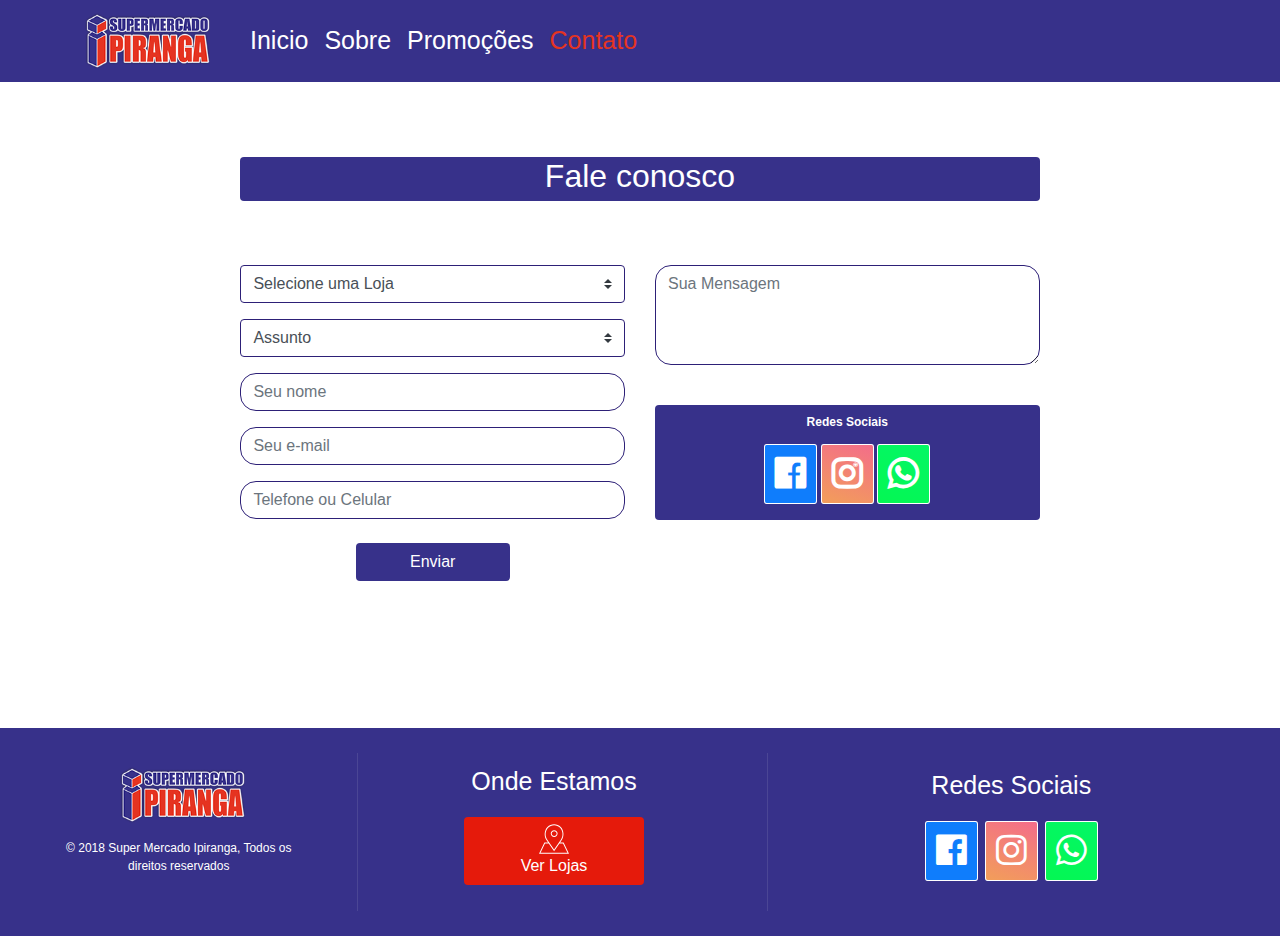
<file: contato.html>
<!doctype html>
<html lang="pt-br">

<head>
   <!-- Required meta tags -->
   <meta charset="utf-8">
   <meta name="viewport" content="width=device-width, initial-scale=1, shrink-to-fit=no">
   <link rel="shortcut icon" href="images/favicon.ico">
   <link rel="stylesheet" href="css/style.css">
   <!-- Social Midia CSS !-->
   <link href="fwa/css/all.css" rel="stylesheet">
   <!-- Bootstrap CSS -->
   <link rel="stylesheet" href="css/bootstrap.css">

   <title>Super Mercado Ipiranga</title>
</head>

<body>
   <header>
      <nav class="navbar navbar-expand-lg navbar-dark bg-ipiranga">

         <div class="container">

            <a class="navbar-brand" href="index.html">
               <img class="mr-3" src="images/ipiranga.png" width="125" height="56" alt="Logo Ipiranga">
            </a>
            <button class="navbar-toggler" type="button" data-toggle="collapse" data-target="#navbarNavDropdown"
               aria-controls="navbarNavDropdown" aria-expanded="false" aria-label="Toggle navigation">
               <span class="navbar-toggler-icon"></span>
            </button>
            <div class="collapse navbar-collapse" id="navbarNavDropdown">
               <ul class="navbar-nav mr-auto mr-3">
                  <li class="nav-item">
                     <a class="nav-link stylelink" href="index.html">Inicio</a>
                  </li>
                  <li class="nav-item">
                     <a class="nav-link stylelink" href="sobre.html">Sobre</a>
                  </li>
                  <li class="nav-item">
                     <a class="nav-link stylelink" href="produtos.html">Promoções</a>
                  </li>
                  <li class="nav-item">
                     <a class="nav-link stylelink ativado" href="contato.html">Contato
                        <span class="sr-only">(current)</span>
                     </a>
                  </li>
               </ul>

            </div>
         </div>
      </nav>
   </header>

   <main>
 
      <div class="container contact-form contatocontainer">
         <form method="post" class="center">
            <h2 class="bg-ipiranga rounded text-white">Fale conosco</h2>
            <div class="row">

               <div class="col-md-6">
                  
                  <div class="form-group">
                     <select class="custom-select mb-3 bcontato">
                  <option selected>Selecione uma Loja</option>
                  <option value="1">Loja 1</option>
                  <option value="2">Loja 2</option>
                  </select>
                     <select class="custom-select mb-3 bcontato">
                  <option selected>Assunto</option>
                  <option value="1">Vaga de emprego</option>
                  <option value="2">Reclamação</option>
                  <option value="3">Elogio</option>
                  <option value="4">Comentário</option>
                  <option value="5">Sujestão</option>
                  <option value="6">Outro</option>
                  </select>
                     <input type="text" name="txtName" class="form-control bcontato" placeholder="Seu nome" value="" />
                  </div>
                  <div class="form-group">
                     <input type="text" name="txtEmail" class="form-control bcontato" placeholder="Seu e-mail" value="" />
                  </div>
                  <div class="form-group">
                     <input type="text" name="txtPhone" class="form-control bcontato" placeholder="Telefone ou Celular" value="" />
                  </div>
                   <div class="form-group mt-4 d-flex align-content-center justify-content-center">
                     <input type="submit" name="btnSubmit" class="btnContacto btn bg-ipiranga d-none d-md-block" value="Enviar" />
                  </div>
               </div>
               <div class="col-md-6">
                  <div class="form-group">
                     <textarea name="txtMsg" class="form-control bcontato" placeholder="Sua Mensagem" style="width: 100%; height: 100px;"></textarea>
                  </div>
                  <div class="form-group mt-4 d-flex align-content-center justify-content-center">
                     <input type="submit" name="btnSubmit" class="btnContacto btn bg-ipiranga d-md-none" value="Enviar" />
                  </div>
            <div class="col pb-3 badge bg-ipiranga">
                  <p class="text-center mt-2">Redes Sociais</p>
                  <a href="https://www.facebook.com/sup.ipiranga.7"><i class="cfb fb fab fa-facebook"></i></a>
                  <a href="https://www.instagram.com/superipiranga/"><i class="cig ig fab fa-instagram"></i></a>
                  <a href="https://web.whatsapp.com/"><i class="cwp wp fab fa-whatsapp"></i></a>
            </div>
               </div>
            </div>
         </form>
      </div>

   </main>

  <footer class="footer-bs bg-ipirangaf">
      <div class="row">
         <div class="col-md-3 footer-brand animated fadeInLeft">
            <img class="ml-2 mt-md-1" src="images/ipiranga.png" width="125" height="56" alt="Logo Ipiranga">
            <p></p>
            <p class="text-white">© 2018 Super Mercado Ipiranga, Todos os direitos reservados</p>
         </div>
         <div class="col-md-4 footer-nav animated fadeInUp ml-4">
            <!-- Button trigger modal -->
            <p class="mr-3 text-white">Onde Estamos</p>
            <div class="btn btn-modal mr-3 mb-3" data-toggle="modal" data-target="#exampleModal">
               <img class="location" src="images/placeholder.svg" alt="">
               <br>
               <a class="text-white mt-2">Ver Lojas</a>
            </div>

            <!-- Modal -->
            <div class="modal fade" id="exampleModal" tabindex="-1" role="dialog" aria-labelledby="exampleModalLabel"
               aria-hidden="true">
               <div class="modal-dialog" role="document">
                  <div class="modal-content">
                     <div class="modal-header">
                        <h5 class="modal-title" id="exampleModalLabel">Onde Estamos</h5>
                        <button type="button" class="close" data-dismiss="modal" aria-label="Close">
                           <span aria-hidden="true">&times;</span>
                        </button>
                     </div>
                     <div class="modal-body">
                        <p>Loja 1</p>
                        <iframe class="iframeajuste" src="https://www.google.com/maps/embed?pb=!1m18!1m12!1m3!1d3714.6803652713897!2d-48.48634268552607!3d-21.402486685797143!2m3!1f0!2f0!3f0!3m2!1i1024!2i768!4f13.1!3m3!1m2!1s0x94b9394e72493fa7%3A0x3ea25742bf2ecb79!2sSupermercados+Ipiranga+Loja+1!5e0!3m2!1spt-BR!2sbr!4v1541342935214"
                           allowfullscreen></iframe>
                        <br>
                        <p>Loja 2</p>
                        <iframe class="iframeajuste" src="https://www.google.com/maps/embed?pb=!1m18!1m12!1m3!1d3714.4571530385924!2d-48.511605685525815!3d-21.411268985792407!2m3!1f0!2f0!3f0!3m2!1i1024!2i768!4f13.1!3m3!1m2!1s0x94b939700936e073%3A0x4e4698960a86eb92!2sSupermercado+Ipiranga+Loja+2!5e0!3m2!1spt-BR!2sbr!4v1541348981637"
                           allowfullscreen></iframe>
                     </div>
                     <div class="modal-footer">

                        <button type="button" class="btn btn-sm btn-outline-dark" data-dismiss="modal">Fechar</button>
                     </div>
                  </div>
               </div>
            </div>
         </div>
                  <div class="col footer-nav">
                  <p class="text-center text-white mt-1">Redes Sociais</p>
                  <a href="https://www.facebook.com/sup.ipiranga.7"><i class="cfb fb fab fa-facebook"></i></a>
                  <a href="https://www.instagram.com/superipiranga/"><i class="cig ig fab fa-instagram"></i></a>
                  <a href="https://web.whatsapp.com/"><i class="cwp wp fab fa-whatsapp"></i></a>
         </div>
      </div>
   </footer>
   <!-- Optional JavaScript -->
   <!-- jQuery first, then Popper.js, then Bootstrap JS -->
   <script src="https://code.jquery.com/jquery-3.3.1.slim.min.js" integrity="sha384-q8i/X+965DzO0rT7abK41JStQIAqVgRVzpbzo5smXKp4YfRvH+8abtTE1Pi6jizo"
      crossorigin="anonymous"></script>
   <script src="https://cdnjs.cloudflare.com/ajax/libs/popper.js/1.14.3/umd/popper.min.js" integrity="sha384-ZMP7rVo3mIykV+2+9J3UJ46jBk0WLaUAdn689aCwoqbBJiSnjAK/l8WvCWPIPm49"
      crossorigin="anonymous"></script>
   <script src="js/bootstrap.min.js"></script>
</body>

</html>
</file>
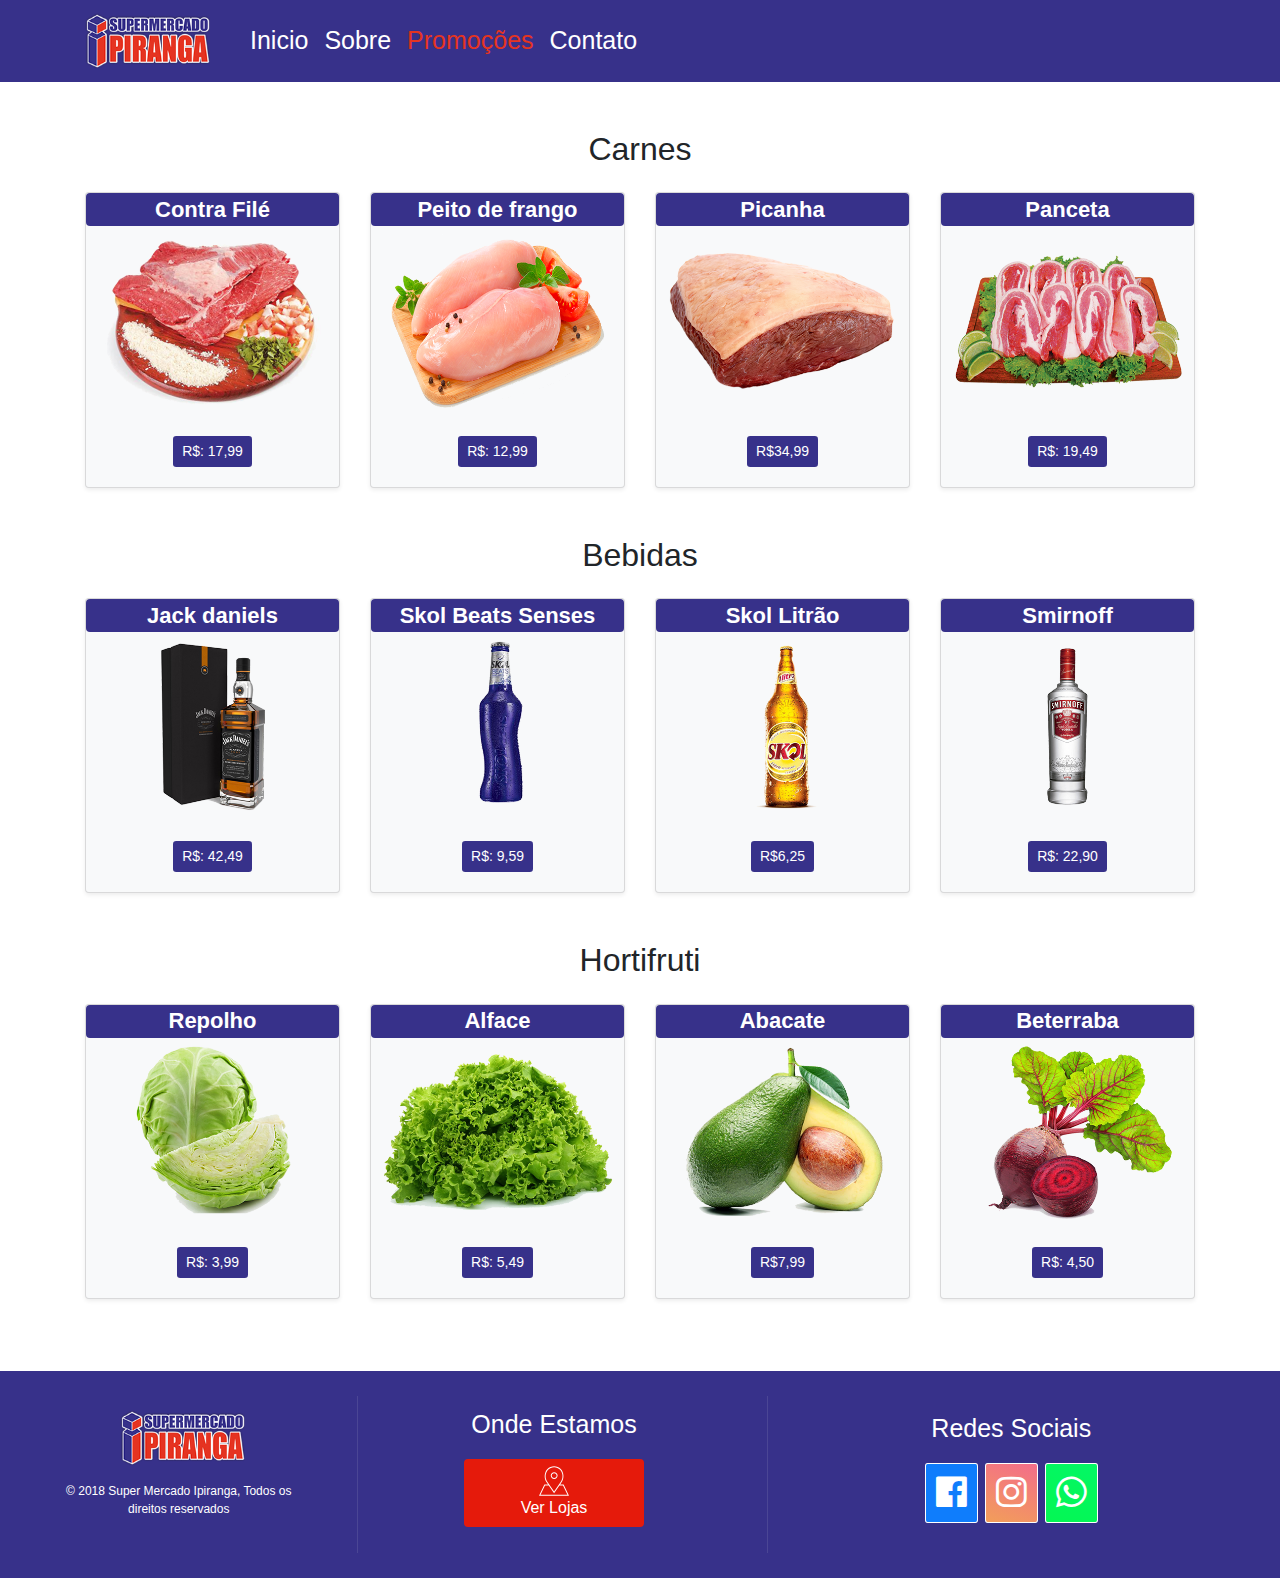
<file: produtos.html>
<!DOCTYPE html>
<html lang="pt-br">

<head>
   <!-- Required meta tags -->
   <meta charset="utf-8">
   <meta name="viewport" content="width=device-width, initial-scale=1, shrink-to-fit=no">
   <link rel="shortcut icon" href="images/favicon.ico">
   <link rel="stylesheet" href="css/style.css">
   <!-- Social Midia CSS !-->
   <link href="fwa/css/all.css" rel="stylesheet">
   <!-- Bootstrap CSS -->
   <link rel="stylesheet" href="css/bootstrap.css">

   <title>Super Mercado Ipiranga</title>
</head>

<body>
   <header>
      <nav class="navbar navbar-expand-lg navbar-dark bg-ipiranga">

         <div class="container">

            <a class="navbar-brand" href="index.html">
               <img class="mr-3" src="images/ipiranga.png" width="125" height="56" alt="Logo Ipiranga">
            </a>
            <button class="navbar-toggler" type="button" data-toggle="collapse" data-target="#navbarNavDropdown"
               aria-controls="navbarNavDropdown" aria-expanded="false" aria-label="Toggle navigation">
               <span class="navbar-toggler-icon"></span>
            </button>
            <div class="collapse navbar-collapse" id="navbarNavDropdown">
               <ul class="navbar-nav mr-auto mr-3">
                  <li class="nav-item">
                     <a class="nav-link stylelink" href="index.html">Inicio</a>
                  </li>
                  <li class="nav-item">
                     <a class="nav-link stylelink" href="sobre.html">Sobre</a>
                  </li>
                  <li class="nav-item">
                     <a class="nav-link stylelink ativado" href="produtos.html">Promoções
                        <span class="sr-only">(current)</span>
                     </a>
                  </li>
                  <li class="nav-item">
                     <a class="nav-link stylelink" href="contato.html">Contato</a>
                  </li>
               </ul>

            </div>
         </div>
      </nav>
   </header>

   <main>
      <div class="album py-5">
         <div class="container">

            <h2 class="text-center mb-4">Carnes</h2>
            <div class="row">
               <div class="col-12 col-md-6 col-lg-3">
                  <div class="card mb-4 shadow-sm bg-light">
                     <span class="badge bg-ipiranga nomeProduto">Contra Filé</span>
                     <img class="card-img-top" src="images/contra-file.png" alt="Card image cap">
                     <div class="card-body">
                        <div class="d-flex justify-content-center align-items-center">
                           <div class="btn-group">
                              <button type="button" class="btn btn-sm bg-ipiranga btnCard">R$: 17,99</button>
                           </div>
                        </div>
                     </div>
                  </div>
               </div>
               <div class="col-12 col-md-6 col-lg-3">
                  <div class="card mb-4 shadow-sm bg-light">
                     <span class="badge bg-ipiranga nomeProduto">Peito de frango</span>
                     <img class="card-img-top" src="images/peito-frango.png" alt="Card image cap">
                     <div class="card-body">
                        <div class="d-flex justify-content-center align-items-center">
                           <div class="btn-group">
                              <button type="button" class="btn btn-sm bg-ipiranga btnCard">R$: 12,99</button>
                           </div>
                        </div>
                     </div>
                  </div>
               </div>
               <div class="col-12 col-md-6 col-lg-3">
                  <div class="card mb-4 shadow-sm bg-light">
                     <span class="badge bg-ipiranga nomeProduto">Picanha</span>
                     <img class="card-img-top" src="images/picanha.png" alt="Card image cap">
                     <div class="card-body">
                        <div class="d-flex justify-content-center align-items-center">
                           <div class="btn-group">
                              <button type="button" class="btn btn-sm bg-ipiranga btnCard">R$34,99</button>
                           </div>
                        </div>
                     </div>
                  </div>
               </div>
               <div class="col-12 col-md-6 col-lg-3">
                  <div class="card mb-4 shadow-sm bg-light">
                     <span class="badge bg-ipiranga nomeProduto">Panceta</span>
                     <img class="card-img-top" src="images/panceta.png" alt="Card image cap">
                     <div class="card-body">
                        <div class="d-flex justify-content-center align-items-center">
                           <div class="btn-group">
                              <button type="button" class="btn btn-sm bg-ipiranga btnCard">R$: 19,49</button>
                           </div>
                        </div>
                     </div>
                  </div>
               </div>
            </div>

            <h2 class="text-center mb-4 mt-4">Bebidas</h2>
            <div class="row">
               <div class="col-12 col-md-6 col-lg-3">
                  <div class="card mb-4 shadow-sm bg-light">
                     <span class="badge bg-ipiranga nomeProduto">Jack daniels</span>
                     <img class="card-img-top" src="images/jack-daniels.png" alt="Card image cap">
                     <div class="card-body">
                        <div class="d-flex justify-content-center align-items-center">
                           <div class="btn-group">
                              <button type="button" class="btn btn-sm bg-ipiranga btnCard">R$: 42,49</button>
                           </div>
                        </div>
                     </div>
                  </div>
               </div>
               <div class="col-12 col-md-6 col-lg-3">
                  <div class="card mb-4 shadow-sm bg-light">
                     <span class="badge bg-ipiranga nomeProduto">Skol Beats Senses</span>
                     <img class="card-img-top" src="images/skol-beats.png" alt="Card image cap">
                     <div class="card-body">
                        <div class="d-flex justify-content-center align-items-center">
                           <div class="btn-group">
                              <button type="button" class="btn btn-sm bg-ipiranga btnCard">R$: 9,59</button>
                           </div>
                        </div>
                     </div>
                  </div>
               </div>
               <div class="col-12 col-md-6 col-lg-3">
                  <div class="card mb-4 shadow-sm bg-light">
                     <span class="badge bg-ipiranga nomeProduto">Skol Litrão</span>
                     <img class="card-img-top" src="images/skol-1l.png" alt="Card image cap">
                     <div class="card-body">
                        <div class="d-flex justify-content-center align-items-center">
                           <div class="btn-group">
                              <button type="button" class="btn btn-sm bg-ipiranga btnCard">R$6,25</button>
                           </div>
                        </div>
                     </div>
                  </div>
               </div>
               <div class="col-12 col-md-6 col-lg-3">
                  <div class="card mb-4 shadow-sm bg-light">
                     <span class="badge bg-ipiranga nomeProduto">Smirnoff</span>
                     <img class="card-img-top" src="images/smirnoff.png" alt="Card image cap">
                     <div class="card-body">
                        <div class="d-flex justify-content-center align-items-center">
                           <div class="btn-group">
                              <button type="button" class="btn btn-sm bg-ipiranga btnCard">R$: 22,90</button>
                           </div>
                        </div>
                     </div>
                  </div>
               </div>
            </div>

            <h2 class="text-center mb-4 mt-4">Hortifruti</h2>
            <div class="row">
               <div class="col-12 col-md-6 col-lg-3">
                  <div class="card mb-4 shadow-sm bg-light">
                     <span class="badge bg-ipiranga nomeProduto">Repolho</span>
                     <img class="card-img-top" src="images/repolho.png" alt="Card image cap">
                     <div class="card-body">
                        <div class="d-flex justify-content-center align-items-center">
                           <div class="btn-group">
                              <button type="button" class="btn btn-sm bg-ipiranga btnCard">R$: 3,99</button>
                           </div>
                        </div>
                     </div>
                  </div>
               </div>
               <div class="col-12 col-md-6 col-lg-3">
                  <div class="card mb-4 shadow-sm bg-light">
                     <span class="badge bg-ipiranga nomeProduto">Alface</span>
                     <img class="card-img-top" src="images/alface.png" alt="Card image cap">
                     <div class="card-body">
                        <div class="d-flex justify-content-center align-items-center">
                           <div class="btn-group">
                              <button type="button" class="btn btn-sm bg-ipiranga btnCard">R$: 5,49</button>
                           </div>
                        </div>
                     </div>
                  </div>
               </div>
               <div class="col-12 col-md-6 col-lg-3">
                  <div class="card mb-4 shadow-sm bg-light">
                     <span class="badge bg-ipiranga nomeProduto">Abacate</span>
                     <img class="card-img-top" src="images/abacate.png" alt="Card image cap">
                     <div class="card-body">
                        <div class="d-flex justify-content-center align-items-center">
                           <div class="btn-group">
                              <button type="button" class="btn btn-sm bg-ipiranga btnCard">R$7,99</button>
                           </div>
                        </div>
                     </div>
                  </div>
               </div>
               <div class="col-12 col-md-6 col-lg-3">
                  <div class="card mb-4 shadow-sm bg-light">
                     <span class="badge bg-ipiranga nomeProduto">Beterraba</span>
                     <img class="card-img-top" src="images/beterraba.png" alt="Card image cap">
                     <div class="card-body">
                        <div class="d-flex justify-content-center align-items-center">
                           <div class="btn-group">
                              <button type="button" class="btn btn-sm bg-ipiranga btnCard">R$: 4,50</button>
                           </div>
                        </div>
                     </div>
                  </div>
               </div>
            </div>
         </div>
      </div>
   </main>

 <footer class="footer-bs bg-ipirangaf">
      <div class="row">
         <div class="col-md-3 footer-brand animated fadeInLeft">
            <img class="ml-2 mt-md-1" src="images/ipiranga.png" width="125" height="56" alt="Logo Ipiranga">
            <p></p>
            <p class="text-white">© 2018 Super Mercado Ipiranga, Todos os direitos reservados</p>
         </div>
         <div class="col-md-4 footer-nav animated fadeInUp ml-4">
            <!-- Button trigger modal -->
            <p class="mr-3 text-white">Onde Estamos</p>
            <div class="btn btn-modal mr-3 mb-3" data-toggle="modal" data-target="#exampleModal">
               <img class="location" src="images/placeholder.svg" alt="">
               <br>
               <a class="text-white mt-2">Ver Lojas</a>
            </div>

            <!-- Modal -->
            <div class="modal fade" id="exampleModal" tabindex="-1" role="dialog" aria-labelledby="exampleModalLabel"
               aria-hidden="true">
               <div class="modal-dialog" role="document">
                  <div class="modal-content">
                     <div class="modal-header">
                        <h5 class="modal-title" id="exampleModalLabel">Onde Estamos</h5>
                        <button type="button" class="close" data-dismiss="modal" aria-label="Close">
                           <span aria-hidden="true">&times;</span>
                        </button>
                     </div>
                     <div class="modal-body">
                        <p>Loja 1</p>
                        <iframe class="iframeajuste" src="https://www.google.com/maps/embed?pb=!1m18!1m12!1m3!1d3714.6803652713897!2d-48.48634268552607!3d-21.402486685797143!2m3!1f0!2f0!3f0!3m2!1i1024!2i768!4f13.1!3m3!1m2!1s0x94b9394e72493fa7%3A0x3ea25742bf2ecb79!2sSupermercados+Ipiranga+Loja+1!5e0!3m2!1spt-BR!2sbr!4v1541342935214"
                           allowfullscreen></iframe>
                        <br>
                        <p>Loja 2</p>
                        <iframe class="iframeajuste" src="https://www.google.com/maps/embed?pb=!1m18!1m12!1m3!1d3714.4571530385924!2d-48.511605685525815!3d-21.411268985792407!2m3!1f0!2f0!3f0!3m2!1i1024!2i768!4f13.1!3m3!1m2!1s0x94b939700936e073%3A0x4e4698960a86eb92!2sSupermercado+Ipiranga+Loja+2!5e0!3m2!1spt-BR!2sbr!4v1541348981637"
                           allowfullscreen></iframe>
                     </div>
                     <div class="modal-footer">

                        <button type="button" class="btn btn-sm btn-outline-dark" data-dismiss="modal">Fechar</button>
                     </div>
                  </div>
               </div>
            </div>
         </div>
                  <div class="col footer-nav">
                  <p class="text-center text-white mt-1">Redes Sociais</p>
                  <a href="https://www.facebook.com/sup.ipiranga.7"><i class="cfb fb fab fa-facebook"></i></a>
                  <a href="https://www.instagram.com/superipiranga/"><i class="cig ig fab fa-instagram"></i></a>
                  <a href="https://web.whatsapp.com/"><i class="cwp wp fab fa-whatsapp"></i></a>
         </div>
      </div>
   </footer>
   
   <!-- Optional JavaScript -->
   <!-- jQuery first, then Popper.js, then Bootstrap JS -->
   <script src="https://code.jquery.com/jquery-3.3.1.slim.min.js" integrity="sha384-q8i/X+965DzO0rT7abK41JStQIAqVgRVzpbzo5smXKp4YfRvH+8abtTE1Pi6jizo"
      crossorigin="anonymous"></script>
   <script src="https://cdnjs.cloudflare.com/ajax/libs/popper.js/1.14.3/umd/popper.min.js" integrity="sha384-ZMP7rVo3mIykV+2+9J3UJ46jBk0WLaUAdn689aCwoqbBJiSnjAK/l8WvCWPIPm49"
      crossorigin="anonymous"></script>
   <script src="js/bootstrap.min.js"></script>
</body>

</html>
</file>
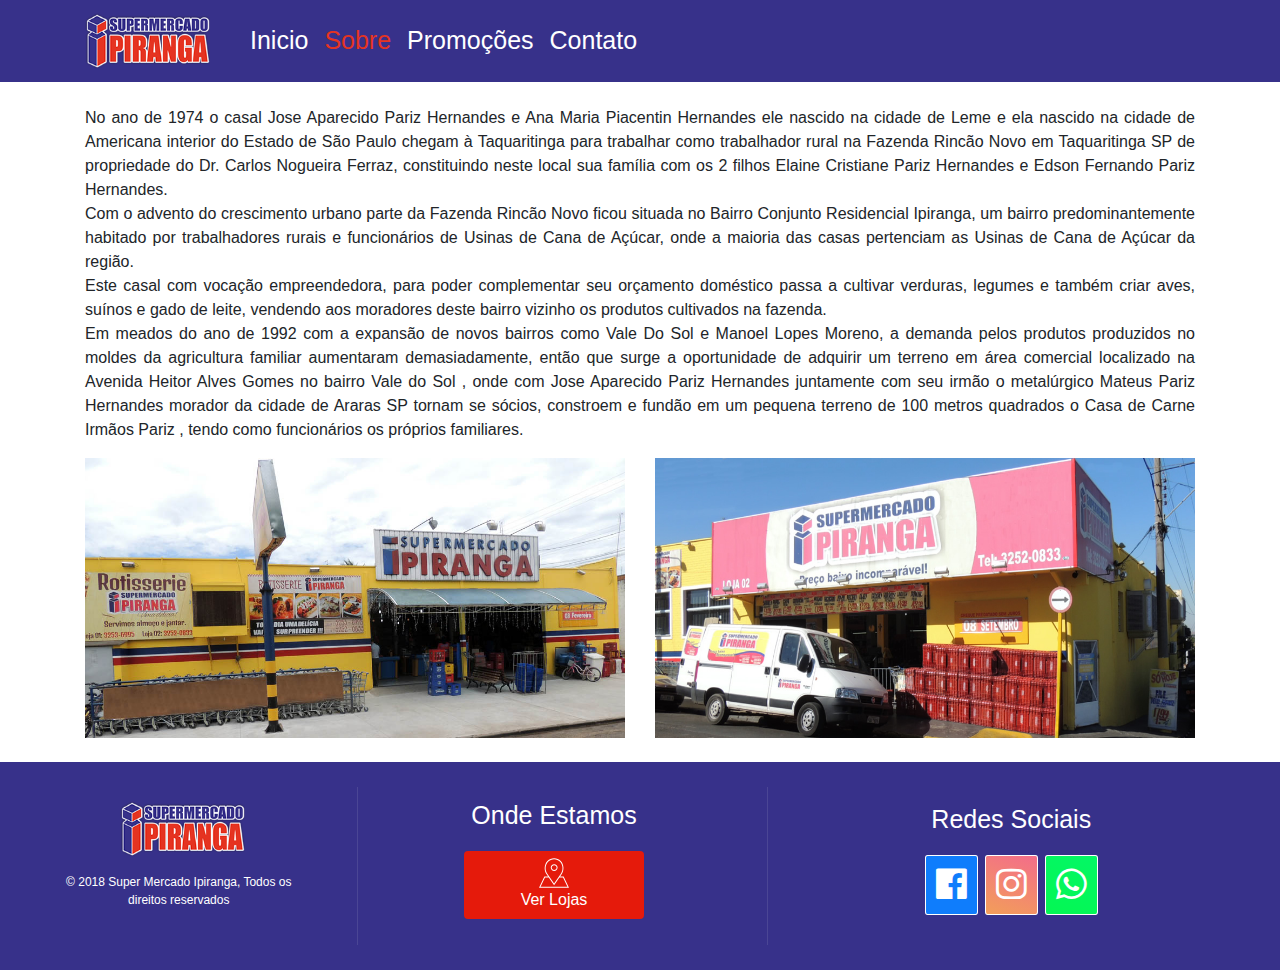
<file: sobre.html>
<!DOCTYPE html>
<html lang="pt-br">

<head>
   <!-- Required meta tags -->
   <meta charset="utf-8">
   <meta name="viewport" content="width=device-width, initial-scale=1, shrink-to-fit=no">
   <link rel="shortcut icon" href="images/favicon.ico">
   <link rel="stylesheet" href="css/style.css">
   <!-- Social Midia CSS !-->
   <link href="fwa/css/all.css" rel="stylesheet">
   <!-- Bootstrap CSS -->
   <link rel="stylesheet" href="css/bootstrap.css">

   <title>Super Mercado Ipiranga</title>
</head>

<body>
   <header>
      <nav class="navbar navbar-expand-lg navbar-dark bg-ipiranga">

         <div class="container">

            <a class="navbar-brand" href="index.html">
               <img class="mr-3" src="images/ipiranga.png" width="125" height="56" alt="Logo Ipiranga">
            </a>
            <button class="navbar-toggler" type="button" data-toggle="collapse" data-target="#navbarNavDropdown"
               aria-controls="navbarNavDropdown" aria-expanded="false" aria-label="Toggle navigation">
               <span class="navbar-toggler-icon"></span>
            </button>
            <div class="collapse navbar-collapse" id="navbarNavDropdown">
               <ul class="navbar-nav mr-auto mr-3">
                  <li class="nav-item">
                     <a class="nav-link stylelink" href="index.html">Inicio</a>
                  </li>
                  <li class="nav-item">
                     <a class="nav-link stylelink ativado" href="sobre.html">Sobre
                        <span class="sr-only">(current)</span>
                     </a>
                  </li>
                  <li class="nav-item">
                     <a class="nav-link stylelink" href="produtos.html">Promoções</a>
                  </li>
                  <li class="nav-item">
                     <a class="nav-link stylelink" href="contato.html">Contato</a>
                  </li>
               </ul>

            </div>
         </div>
      </nav>
   </header>

   <main class="container mt-4 mb-4">

      <div class="row">
         <div class="col-12 col-md-12 col-lg-12 col-xl-12 text-justify">
            No ano de 1974 o casal Jose Aparecido Pariz Hernandes e Ana Maria Piacentin Hernandes ele
            nascido na cidade de Leme e ela
            nascido na cidade de Americana interior do Estado de São Paulo chegam à Taquaritinga para
            trabalhar como trabalhador
            rural na Fazenda Rincão Novo em Taquaritinga SP de propriedade do Dr. Carlos Nogueira Ferraz,
            constituindo neste
            local sua família com os 2 filhos Elaine Cristiane Pariz Hernandes e Edson Fernando Pariz
            Hernandes. <br>
            Com o advento do crescimento urbano parte da Fazenda Rincão Novo ficou situada no Bairro Conjunto
            Residencial
            Ipiranga, um
            bairro predominantemente habitado por trabalhadores rurais e funcionários de Usinas de Cana de
            Açúcar, onde a
            maioria das casas pertenciam as Usinas de Cana de Açúcar da região. <br> Este casal com vocação
            empreendedora, para
            poder complementar seu orçamento doméstico passa a cultivar verduras, legumes e também criar
            aves, suínos e gado
            de leite, vendendo aos moradores deste bairro vizinho os produtos cultivados na fazenda.<br> Em
            meados do ano de
            1992 com a expansão de novos bairros como Vale Do Sol e Manoel Lopes Moreno, a demanda pelos
            produtos produzidos
            no moldes da agricultura familiar aumentaram demasiadamente, então que surge a oportunidade de
            adquirir um terreno
            em área comercial localizado na Avenida Heitor Alves Gomes no bairro Vale do Sol , onde com
            Jose Aparecido Pariz
            Hernandes juntamente com seu irmão o metalúrgico Mateus Pariz Hernandes morador da cidade de
            Araras SP tornam
            se sócios, constroem e fundão em um pequena terreno de 100 metros quadrados o Casa de Carne
            Irmãos Pariz , tendo
            como funcionários os próprios familiares.
         </div>
      </div>
      <div class="row">
         <div class="col-12 col-md-12 col-lg-6 col-xl-6 mt-3">
            <img class="img-fluid imgSobre" src="images/Loja01.jpg" alt="Loja Ipiranga">
         </div>

         <div class="col-12 col-md-12 col-lg-6 col-xl-6 mt-3">
            <img class="img-fluid imgSobre" src="images/Loja02.jpg" alt="Loja Ipiranga">
         </div>
      </div>

   </main>

<footer class="footer-bs bg-ipirangaf">
      <div class="row">
         <div class="col-md-3 footer-brand animated fadeInLeft">
            <img class="ml-2 mt-md-1" src="images/ipiranga.png" width="125" height="56" alt="Logo Ipiranga">
            <p></p>
            <p class="text-white">© 2018 Super Mercado Ipiranga, Todos os direitos reservados</p>
         </div>
         <div class="col-md-4 footer-nav animated fadeInUp ml-4">
            <!-- Button trigger modal -->
            <p class="mr-3 text-white">Onde Estamos</p>
            <div class="btn btn-modal mr-3 mb-3" data-toggle="modal" data-target="#exampleModal">
               <img class="location" src="images/placeholder.svg" alt="">
               <br>
               <a class="text-white mt-2">Ver Lojas</a>
            </div>

            <!-- Modal -->
            <div class="modal fade" id="exampleModal" tabindex="-1" role="dialog" aria-labelledby="exampleModalLabel"
               aria-hidden="true">
               <div class="modal-dialog" role="document">
                  <div class="modal-content">
                     <div class="modal-header">
                        <h5 class="modal-title" id="exampleModalLabel">Onde Estamos</h5>
                        <button type="button" class="close" data-dismiss="modal" aria-label="Close">
                           <span aria-hidden="true">&times;</span>
                        </button>
                     </div>
                     <div class="modal-body">
                        <p>Loja 1</p>
                        <iframe class="iframeajuste" src="https://www.google.com/maps/embed?pb=!1m18!1m12!1m3!1d3714.6803652713897!2d-48.48634268552607!3d-21.402486685797143!2m3!1f0!2f0!3f0!3m2!1i1024!2i768!4f13.1!3m3!1m2!1s0x94b9394e72493fa7%3A0x3ea25742bf2ecb79!2sSupermercados+Ipiranga+Loja+1!5e0!3m2!1spt-BR!2sbr!4v1541342935214"
                           allowfullscreen></iframe>
                        <br>
                        <p>Loja 2</p>
                        <iframe class="iframeajuste" src="https://www.google.com/maps/embed?pb=!1m18!1m12!1m3!1d3714.4571530385924!2d-48.511605685525815!3d-21.411268985792407!2m3!1f0!2f0!3f0!3m2!1i1024!2i768!4f13.1!3m3!1m2!1s0x94b939700936e073%3A0x4e4698960a86eb92!2sSupermercado+Ipiranga+Loja+2!5e0!3m2!1spt-BR!2sbr!4v1541348981637"
                           allowfullscreen></iframe>
                     </div>
                     <div class="modal-footer">

                        <button type="button" class="btn btn-sm btn-outline-dark" data-dismiss="modal">Fechar</button>
                     </div>
                  </div>
               </div>
            </div>
         </div>
                  <div class="col footer-nav">
                  <p class="text-center text-white mt-1">Redes Sociais</p>
                  <a href="https://www.facebook.com/sup.ipiranga.7"><i class="cfb fb fab fa-facebook"></i></a>
                  <a href="https://www.instagram.com/superipiranga/"><i class="cig ig fab fa-instagram"></i></a>
                  <a href="https://web.whatsapp.com/"><i class="cwp wp fab fa-whatsapp"></i></a>
         </div>
      </div>
   </footer>

   <!-- Optional JavaScript -->
   <!-- jQuery first, then Popper.js, then Bootstrap JS -->
   <script src="https://code.jquery.com/jquery-3.3.1.slim.min.js" integrity="sha384-q8i/X+965DzO0rT7abK41JStQIAqVgRVzpbzo5smXKp4YfRvH+8abtTE1Pi6jizo"
      crossorigin="anonymous"></script>
   <script src="https://cdnjs.cloudflare.com/ajax/libs/popper.js/1.14.3/umd/popper.min.js" integrity="sha384-ZMP7rVo3mIykV+2+9J3UJ46jBk0WLaUAdn689aCwoqbBJiSnjAK/l8WvCWPIPm49"
      crossorigin="anonymous"></script>
   <script src="js/bootstrap.min.js"></script>
</body>

</html>
</file>
<file: css/style.css>
@import url('https://fonts.googleapis.com/css?family=Ubuntu');

body{
    font-family: 'Ubuntu', sans-serif;
}

.scales{
    height: 550px;
    width: 350px;
}

.bg-ipiranga{
    background-color: #37318a !important;
    color: white;
}

.stylelink{
    color: #ffffff !important ;
    margin-bottom: 0;
    font-size: 25px;
}

.stylelink:hover{
    color: #e53421 !important ;
    transition: 200ms; 
}

.ativado{
    color : #e53421 !important ;
}

.midiasf1 a img{
    margin-bottom: 10px;
    width: 25px;
    height: 25px;
}

.direitos{
    text-align: center;
}

.local{
    text-align: center;
}

.local div p{
    font-size: 18px;
}

.titulo{
    border-bottom: 1px solid #e53321;
    border-bottom-width: 1px;
    font-size: 35px;
    margin-bottom: 5px;
}

.form{
    text-align: center
}

.form-group label{
    font-size: 22px;
}

.psobre{
    text-align: justify;
}

.imgLoja{
    box-shadow: 0 2px 4px 0 #333;
    border-radius: 0.5%;
}

.radius img{
    border-radius: 10px;
}

.imgrev {
    height: 200px;
}
/*Local*/

.btn-modal{
    width: 50%;
    background-color: #e51a0b;
    color: white;
}

.btn-modal:hover{
    transition: 1.0s;
    color: white;
    box-shadow: 0px 1px 6px #000;
}

.location{
    height: 30px;
}

.textone{
    font-size: 13px;
    color: white;
}

.iframeajuste{
    width: 468px;
}

.btnCard:hover a{
    color: white;
}

.btnValor{
    font-size: 15px;
    text-decoration: none;
    color: white;
}

.btnValor:hover{
    color: white;
    text-decoration: none;
}

.btnV{
    font-size: 15px;
    text-decoration: none;
    color: #e53321;
}
.btnV:hover{
    text-decoration: none;
    color: white;
}

.card span{
    font-size: 22px;
}

.center{
    text-align: center;
}

.imgSobre {
    width: 100% !important;
    height: 280px !important;
}

@media (max-width: 505px){
    .iframeajuste{
        width: 300px;
    }
    .btnl{
        height: 10px;
        
        border-radius: 58%;
    }
}
@media (max-width: 380px){
    .iframeajuste{
        width: 200px;
    }
}
/*Footer*/

.bg-ipirangaf{
    background-color: rgb(55, 49, 138) !important;
}

.footer-bs {
    text-align: center;
    background-color:#f4f5f7;
	padding: 25px 40px;
    color: #37318a;
    font-size: 25px;
	border-top-left-radius: 0px;
}

.logoFooter{
    width: 160px;
    height: 70px;
}


    /* Form Contato */

    .bcontato{
        border-style: solid !important;
        border-color: #2d2077 !important;
    }

    .btnContacto{
        border-radius: 5%;
        width: 40%;
    }

    .contact-form{
        background: #fff;
        margin-top: 10%;
        margin-bottom: 32px !important;
        width: 70%;
    }
    .contact-form .form-control{
        border-radius:1rem;
    }
    
    .contact-form form{
        padding: 14%;
    }

    .contact-form form .row{
        margin-bottom: -7%;
    }

    .contact-form h2{
        padding-bottom: 5px;
        margin-bottom: 8%;
        margin-top: -10%;
        text-align: center;
    }

    .contatocontainer{
        height: 100%;
        width: 100%;
        margin-top: 0;
        margin-bottom: 0;
    }
    
    


.footer-bs .footer-brand, .footer-bs .footer-nav, .footer-bs .footer-social, .footer-bs .footer-ns { padding:10px 25px; }
.footer-bs .footer-nav, .footer-bs .footer-social, .footer-bs .footer-ns { border-color: transparent; }
.footer-bs .footer-brand h2 { margin:0px 0px 10px; }
.footer-bs .footer-brand p { font-size:12px; color:#37318a; }

.footer-bs .footer-nav ul.pages { list-style:none; padding:0px; }
.footer-bs .footer-nav ul.pages li { padding:5px 0px;}
.footer-bs .footer-nav ul.pages a { color:rgba(255,255,255,1.00); font-weight:bold; text-transform:uppercase; }
.footer-bs .footer-nav ul.pages a:hover { color:rgba(255,255,255,0.80); text-decoration:none; }
.footer-bs .footer-nav h4 {
	font-size: 11px;
	text-transform: uppercase;
	letter-spacing: 3px;
	margin-bottom:10px;
}
.footer-bs{
    background-color: #f7f7f7;
}

.footer-bs .footer-nav ul.list { list-style:none; padding:0px; }
.footer-bs .footer-nav ul.list li { padding:5px 0px;}
.footer-bs .footer-nav ul.list a { color:rgba(255,255,255,0.80); }
.footer-bs .footer-nav ul.list a:hover { color:rgba(255,255,255,0.60); text-decoration:none; }

.footer-bs .footer-social ul { list-style:none; padding:0px; }
.footer-bs .footer-social h4 {
	font-size: 11px;
	text-transform: uppercase;
	letter-spacing: 3px;
}
.footer-bs .footer-social li { padding:5px 4px;}
.footer-bs .footer-social a { color:rgba(255,255,255,1.00);}
.footer-bs .footer-social a:hover { color:rgba(255,255,255,0.80); text-decoration:none; }

.footer-bs .footer-ns h4 {
	font-size: 11px;
	text-transform: uppercase;
	letter-spacing: 3px;
	margin-bottom:10px;
}
.footer-bs .footer-ns p { font-size:12px; color:rgba(255,255,255,0.70); }

@media (min-width: 768px) {
	.footer-bs .footer-nav, .footer-bs .footer-social, .footer-bs .footer-ns { border-left:solid 1px rgba(255,255,255,0.10); }
}

/*Novos icons*/

.wp{
    list-style: none;   
    font-size: 40px;
    padding: 15px 15px;
    color: #04f731;
    transition: .5s;
    border-radius: 5%;   
}

.ig{
    list-style: none;   
    font-size: 40px;
    padding: 15px 15px;
    color: #f70264;
    transition: .5s;
    border-radius: 5%;    
}

.fb{
    list-style: none;   
    font-size: 40px;
    padding: 15px 15px;
    color: #0f7dfc;
    transition: .5s;
    border-radius: 5%;
}

.fb:hover{
    color: white;
    border: 1px solid white;
    box-shadow: 0px 1px 6px #0f7dfc;
    background-color: #0f7dfc;
    transition: 0.70s;
    text-shadow: 0px 1px 4px #fcfcfc;
}

.ig:hover{
    color: white;
    border: 1px solid white;
    box-shadow: 0px 1px 6px #e51a0b;
    background-color: #f70264;
    transition: 0.70s;
    background: linear-gradient(20deg,#e51a0b,#eff702,#f702f3); /*Change colors as you want*/
    background-size: 1000% 1000% !important;
    text-shadow: 0px 1px 4px #fcfcfc;
}

.wp:hover{
    color: white;
    border: 1px solid white;
    box-shadow: 0px 1px 6px #02f938;
    background-color: #15f709;
    transition: 0.70s;
    background: linear-gradient(20deg,#15f709,#04f731,#04f78e); /*Change colors as you want*/
    background-size: 1000% 1000% !important;
    text-shadow: 0px 1px 4px #fcfcfc;
}

.cfb{
    list-style: none;   
    font-size: 35px;
    padding: 10px 10px;
    transition: .5s;
    border-radius: 5%;
    height: 60px;
    color: white;
    border: 1px solid white;
    background-color: #0f7dfc;
    transition: 0.70s;
}

.cig{
    list-style: none;   
    font-size: 35px;
    padding: 10px 10px;
    transition: .5s;
    border-radius: 5%;
    height: 60px;
    color: white;
    border: 1px solid white;
    background-color: #f70264;
    transition: 0.70s;
    background: linear-gradient(20deg,#e51a0b,#eff702,#f702f3); /*Change colors as you want*/
    background-size: 1000% 1000% !important;
}

.cwp{
    list-style: none;   
    font-size: 35px;
    padding: 10px 10px;
    transition: .5s;
    border-radius: 5%;
    height: 60px;
    color: white;
    border: 1px solid white;
    background-color: #15f709;
    transition: 0.70s;
    background: linear-gradient(20deg,#15f709,#04f731,#04f78e); /*Change colors as you want*/
    background-size: 1000% 1000% !important;
}
</file>
